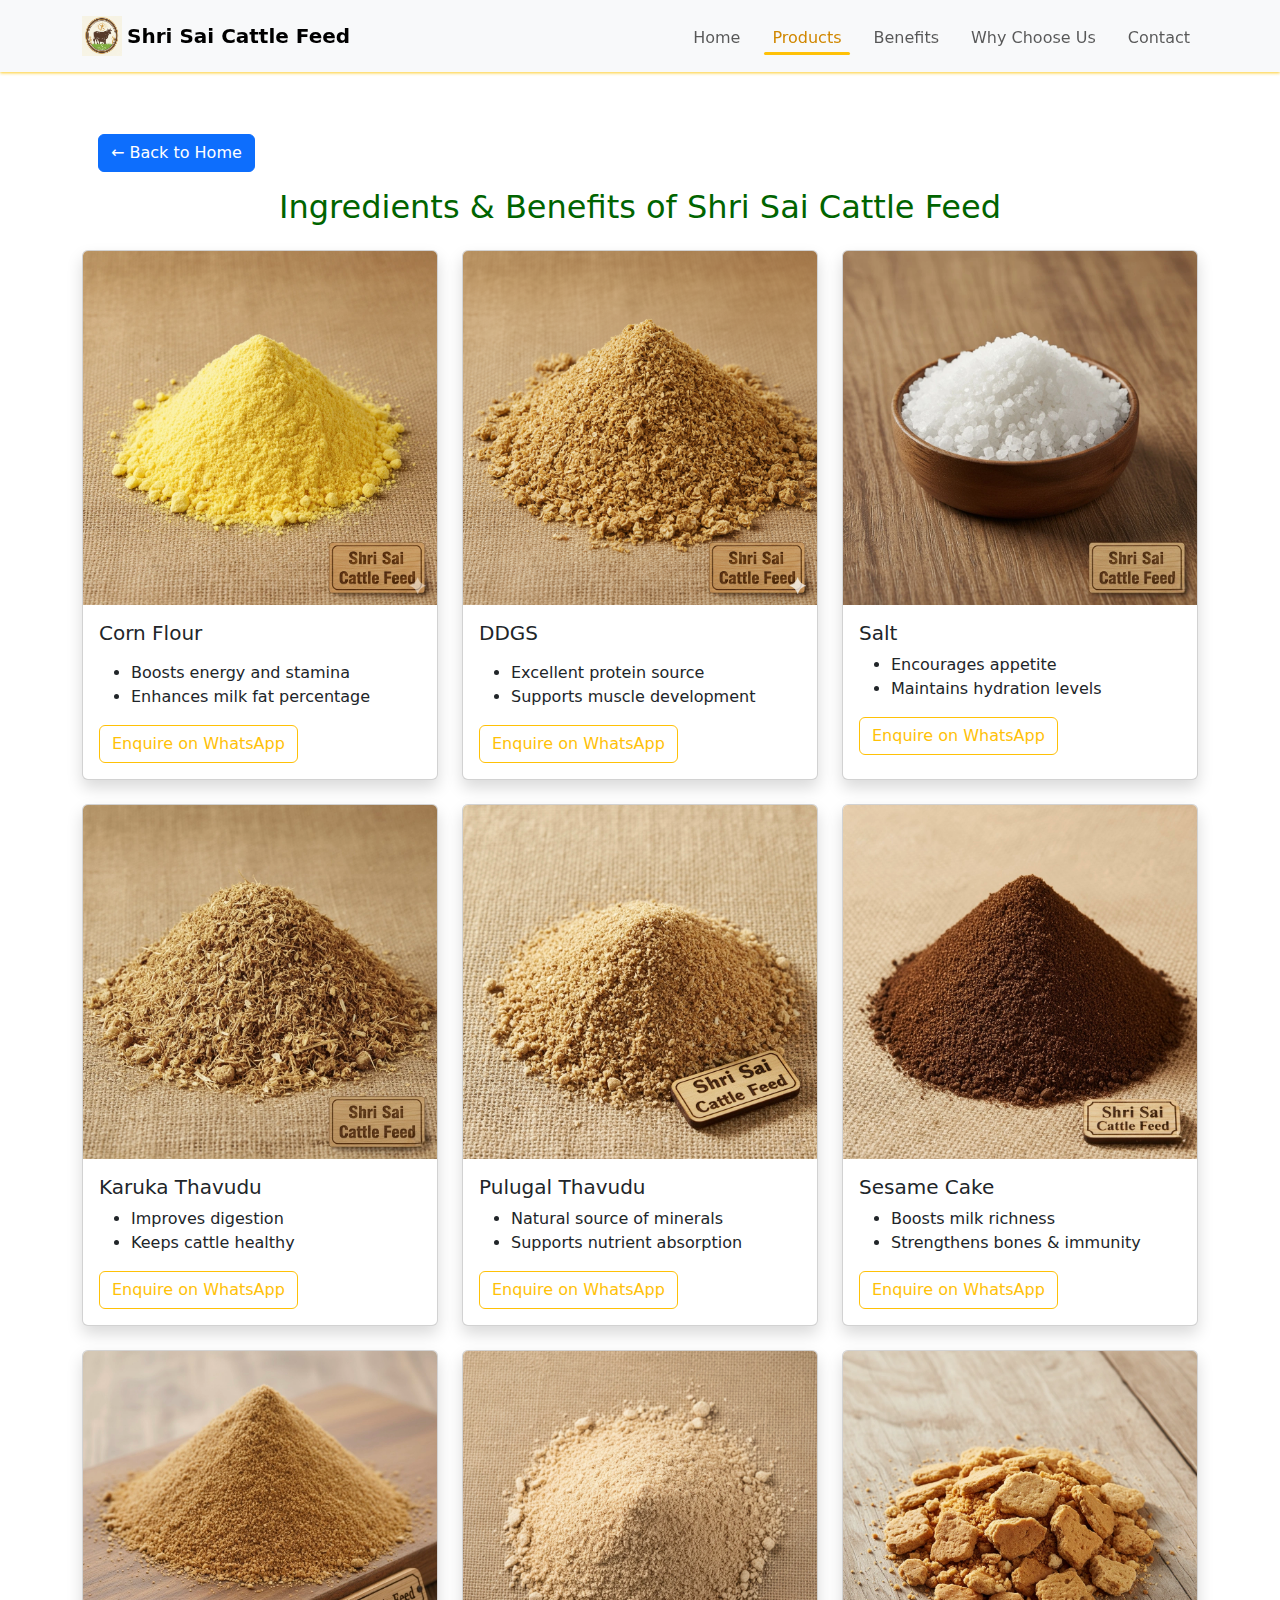
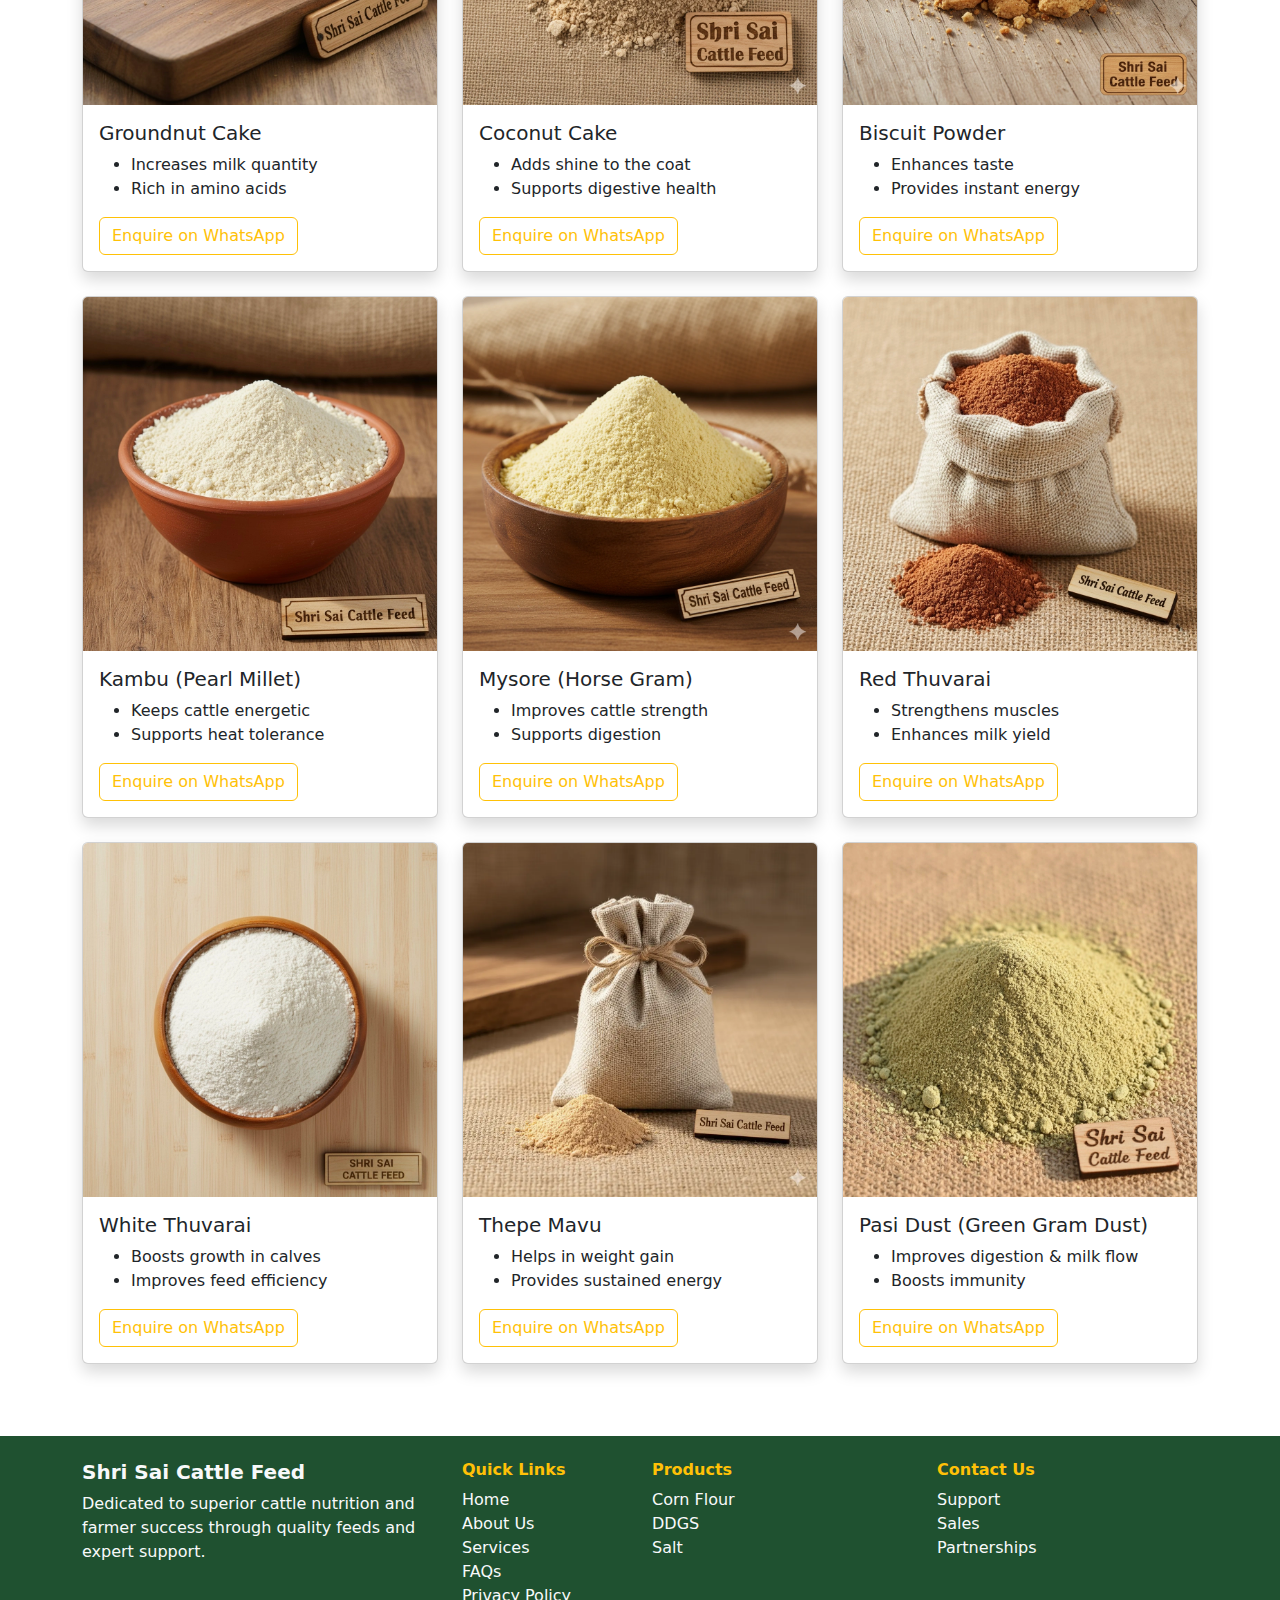
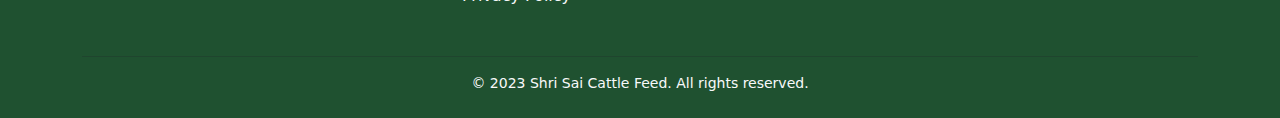
<file: product.html>
<!DOCTYPE html>
<html lang="en">

<head>
    <meta charset="UTF-8">
    <meta name="viewport" content="width=device-width, initial-scale=1.0">
    <title>Shri Sai Cattle Feed | Products</title>
    <link rel="stylesheet" href="index.css">
    <link href="https://cdn.jsdelivr.net/npm/bootstrap@5.3.8/dist/css/bootstrap.min.css" rel="stylesheet">
</head>

<body data-bs-spy="scroll" data-bs-target="#navbarNav" data-bs-offset="80" tabindex="0">
    <nav class="navbar navbar-expand-lg navbar-light bg-light py-3 fixed-top custom-shadow">
        <div class="container">
            <img src="image/Shri-Sai-Cattle-Feed-Logo.png" alt="Sai logo" width="40" height="40"/> &nbsp;
            <a class="navbar-brand" href="#">Shri Sai Cattle Feed</a>
            <button class="navbar-toggler" type="button" data-bs-toggle="collapse" data-bs-target="#navbarNav"
                aria-controls="navbarNav" aria-expanded="false" aria-label="Toggle navigation">
                <span class="navbar-toggler-icon"></span>
            </button>
            <div class="collapse navbar-collapse" id="navbarNav">
                <ul class="navbar-nav ms-auto">
                    <li class="nav-item"><a class="nav-link" href="index.html#about">Home</a></li>
                    <li class="nav-item"><a class="nav-link active" href="#products">Products</a></li>
                    <li class="nav-item"><a class="nav-link" href="index.html#benefits">Benefits</a></li>
                    <li class="nav-item"><a class="nav-link" href="index.html#whychoose">Why Choose Us</a></li>
                    <li class="nav-item"><a class="nav-link" href="index.html#contact">Contact</a></li>
                </ul>
            </div>
        </div>
    </nav>
    <div class="container my-5">
        <a href="index.html" class="btn btn-primary m-3">← Back to Home</a>
        <h2 class="text-center mb-4">Ingredients & Benefits of Shri Sai Cattle Feed</h2>

        <div class="row">
            <!-- 1. Corn -->
            <div class="col-md-4 mb-4">
                <div class="card h-100 shadow">
                    <img src="image/Corn Flour.webp" class="card-img-top" alt="Corn Flour">
                    <div class="card-body">
                        <h5 class="card-title">Corn Flour</h5>
                        <p class="card-text">
                        <ul>
                            <li>Boosts energy and stamina</li>
                            <li>Enhances milk fat percentage</li>
                        </ul>
                        </p>
                        <a href="https://wa.me/9597114210?text=I%20want%20to%20enquire%20about%20Corn" target="_blank"
                            class="btn btn-outline-warning">Enquire on WhatsApp</a>
                    </div>
                </div>
            </div>
            <!-- 2. DDGS -->
            <div class="col-md-4 mb-4">
                <div class="card h-100 shadow">
                    <img src="image/DDGS.png" class="card-img-top" alt="DDGS">
                    <div class="card-body">
                        <h5 class="card-title">DDGS</h5>
                        <p class="card-text">
                        <ul>
                            <li>Excellent protein source</li>
                            <li>Supports muscle development</li>
                        </ul>
                        </p>
                        <a href="https://wa.me/9597114210?text=I%20want%20to%20enquire%20about%20DDGS" target="_blank"
                            class="btn btn-outline-warning">Enquire on WhatsApp</a>
                    </div>
                </div>
            </div>
            <!-- 3. Salt -->
            <div class="col-md-4 mb-4">
                <div class="card h-100 shadow">
                    <img src="image/Salt.webp" class="card-img-top" alt="Salt">
                    <div class="card-body">
                        <h5 class="card-title">Salt</h5>
                        <ul>
                            <li>Encourages appetite</li>
                            <li>Maintains hydration levels</li>
                        </ul>
                        <a href="https://wa.me/9597114210?text=I%20want%20to%20enquire%20about%20Salt" target="_blank"
                            class="btn btn-outline-warning">Enquire on WhatsApp</a>
                    </div>
                </div>
            </div>
        </div>
        <div class="row">
            <!-- 4. Karuka Thavudu -->
            <div class="col-md-4 mb-4">
                <div class="card h-100 shadow">
                    <img src="image/Karuka Thavudu.webp" class="card-img-top" alt="Karuka Thavudu">
                    <div class="card-body">
                        <h5 class="card-title">Karuka Thavudu</h5>
                        <ul>
                            <li>Improves digestion</li>
                            <li>Keeps cattle healthy</li>
                        </ul>
                        <a href="https://wa.me/9597114210?text=I%20want%20to%20enquire%20about%20Karuka%20Thavudu"
                            target="_blank" class="btn btn-outline-warning">Enquire on WhatsApp</a>
                    </div>
                </div>
            </div>
            <!-- 5. Pulugal Thavudu -->
            <div class="col-md-4 mb-4">
                <div class="card h-100 shadow">
                    <img src="image/Pulugal Thavudu.webp" class="card-img-top" alt="Pulugal Thavudu">
                    <div class="card-body">
                        <h5 class="card-title">Pulugal Thavudu</h5>
                        <ul>
                            <li>Natural source of minerals</li>
                            <li>Supports nutrient absorption</li>
                        </ul>
                        <a href="https://wa.me/9597114210?text=I%20want%20to%20enquire%20about%20Pulugal%20Thavudu"
                            target="_blank" class="btn btn-outline-warning">Enquire on WhatsApp</a>
                    </div>
                </div>
            </div>
            <!-- 6. Sesame Cake -->
            <div class="col-md-4 mb-4">
                <div class="card h-100 shadow">
                    <img src="image/Sesame Cake.webp" class="card-img-top" alt="Sesame Cake">
                    <div class="card-body">
                        <h5 class="card-title">Sesame Cake</h5>
                        <ul>
                            <li>Boosts milk richness</li>
                            <li>Strengthens bones & immunity</li>
                        </ul>
                        <a href="https://wa.me/9597114210?text=I%20want%20to%20enquire%20about%20Sesame%20Cake"
                            target="_blank" class="btn btn-outline-warning">Enquire on WhatsApp</a>
                    </div>
                </div>
            </div>
        </div>
        <div class="row">
            <!-- 7. Groundnut Cake -->
            <div class="col-md-4 mb-4">
                <div class="card h-100 shadow">
                    <img src="image/Groundnut Cake.webp" class="card-img-top" alt="Groundnut Cake">
                    <div class="card-body">
                        <h5 class="card-title">Groundnut Cake</h5>
                        <ul>
                            <li>Increases milk quantity</li>
                            <li>Rich in amino acids</li>
                        </ul>
                        <a href="https://wa.me/9597114210?text=I%20want%20to%20enquire%20about%20Groundnut%20Cake"
                            target="_blank" class="btn btn-outline-warning">Enquire on WhatsApp</a>
                    </div>
                </div>
            </div>
            <!-- 8. Coconut Cake -->
            <div class="col-md-4 mb-4">
                <div class="card h-100 shadow">
                    <img src="image/Coconut Cake.webp" class="card-img-top" alt="Coconut Cake">
                    <div class="card-body">
                        <h5 class="card-title">Coconut Cake</h5>
                        <ul>
                            <li>Adds shine to the coat</li>
                            <li>Supports digestive health</li>
                        </ul>
                        <a href="https://wa.me/9597114210?text=I%20want%20to%20enquire%20about%20Coconut%20Cake"
                            target="_blank" class="btn btn-outline-warning">Enquire on WhatsApp</a>
                    </div>
                </div>
            </div>
            <!-- 9. Biscuit Powder -->
            <div class="col-md-4 mb-4">
                <div class="card h-100 shadow">
                    <img src="image/Biscuit.webp" class="card-img-top" alt="Biscuit Powder">
                    <div class="card-body">
                        <h5 class="card-title">Biscuit Powder</h5>
                        <ul>
                            <li>Enhances taste</li>
                            <li>Provides instant energy</li>
                        </ul>
                        <a href="https://wa.me/9597114210?text=I%20want%20to%20enquire%20about%20Biscuit%20Powder"
                            target="_blank" class="btn btn-outline-warning">Enquire on WhatsApp</a>
                    </div>
                </div>
            </div>
        </div>
        <div class="row">
            <!-- 10. Kambu -->
            <div class="col-md-4 mb-4">
                <div class="card h-100 shadow">
                    <img src="image/Kambu Flour (Pearl Millet).webp" class="card-img-top" alt="Kambu">
                    <div class="card-body">
                        <h5 class="card-title">Kambu (Pearl Millet)</h5>
                        <ul>
                            <li>Keeps cattle energetic</li>
                            <li>Supports heat tolerance</li>
                        </ul>
                        <a href="https://wa.me/9597114210?text=Enquiry%20about%20Kambu%20(Pearl%20Millet)"
                            target="_blank" class="btn btn-outline-warning">Enquire on WhatsApp</a>
                    </div>
                </div>
            </div>
            <!-- 11. Mysore -->
            <div class="col-md-4 mb-4">
                <div class="card h-100 shadow">
                    <img src="image/Mysore Gram.webp" class="card-img-top" alt="Mysore">
                    <div class="card-body">
                        <h5 class="card-title">Mysore (Horse Gram)</h5>
                        <ul>
                            <li>Improves cattle strength</li>
                            <li>Supports digestion</li>
                        </ul>
                        <a href="https://wa.me/9597114210?text=Enquiry%20about%20Mysore%20(Horse%20Gram)"
                            target="_blank" class="btn btn-outline-warning">Enquire on WhatsApp</a>
                    </div>
                </div>
            </div>
            <!-- 12. Red Thuvarai -->
            <div class="col-md-4 mb-4">
                <div class="card h-100 shadow">
                    <img src="image/Red Thuvarai.webp" class="card-img-top" alt="Red Thuvarai">
                    <div class="card-body">
                        <h5 class="card-title">Red Thuvarai</h5>
                        <ul>
                            <li>Strengthens muscles</li>
                            <li>Enhances milk yield</li>
                        </ul>
                        <a href="https://wa.me/9597114210?text=Enquiry%20about%20Red%20Thuvarai" target="_blank"
                            class="btn btn-outline-warning">Enquire on WhatsApp</a>
                    </div>
                </div>
            </div>

        </div>
        <div class="row">
            <!-- 13. White Thuvarai -->
            <div class="col-md-4 mb-4">
                <div class="card h-100 shadow">
                    <img src="image/White Thuvarai.webp" class="card-img-top" alt="White Thuvarai">
                    <div class="card-body">
                        <h5 class="card-title">White Thuvarai</h5>
                        <ul>
                            <li>Boosts growth in calves</li>
                            <li>Improves feed efficiency</li>
                        </ul>
                        <a href="https://wa.me/9597114210?text=Enquiry%20about%20White%20Thuvarai" target="_blank"
                            class="btn btn-outline-warning">Enquire on WhatsApp</a>
                    </div>
                </div>
            </div>
            <!-- 14. Thepe Mavu -->
            <div class="col-md-4 mb-4">
                <div class="card h-100 shadow">
                    <img src="image/Thepe Mavu.webp" class="card-img-top" alt="Thepe Mavu">
                    <div class="card-body">
                        <h5 class="card-title">Thepe Mavu</h5>
                        <ul>
                            <li>Helps in weight gain</li>
                            <li>Provides sustained energy</li>
                        </ul>
                        <a href="https://wa.me/9597114210?text=Enquiry%20about%20Thepe%20Mavu" target="_blank"
                            class="btn btn-outline-warning">Enquire on WhatsApp</a>
                    </div>
                </div>
            </div>
            <!-- 15. Pasi Dust -->
            <div class="col-md-4 mb-4">
                <div class="card h-100 shadow">
                    <img src="image/Pasi Dust.webp" class="card-img-top" alt="Pasi Dust">
                    <div class="card-body">
                        <h5 class="card-title">Pasi Dust (Green Gram Dust)</h5>
                        <ul>
                            <li>Improves digestion & milk flow</li>
                            <li>Boosts immunity</li>
                        </ul>
                        <a href="https://wa.me/9597114210?text=Enquiry%20about%20Pasi%20Dust%20(Green%20Gram%20Dust)"
                            target="_blank" class="btn btn-outline-warning">Enquire on WhatsApp</a>
                    </div>
                </div>
            </div>
        </div>
    </div>

    </div>
    <!-- footer section -->
    <footer class="py-4">
        <div class="container">
            <div class="row align-items-start">
                <!-- Logo and Description -->
                <div class="col-md-4 mb-3">
                    <h5 class="fw-bold text-light">Shri Sai Cattle Feed</h5>
                    <p class="text-light">Dedicated to superior cattle nutrition and farmer success through quality
                        feeds and expert
                        support.</p>
                    <div class="social-icons">
                        <a href="#" class="me-2"><i class="bi bi-facebook"></i></a>
                        <a href="#" class="me-2"><i class="bi bi-twitter"></i></a>
                        <a href="#" class="me-2"><i class="bi bi-instagram"></i></a>
                        <a href="#"><i class="bi bi-whatsapp"></i></a>
                    </div>
                </div>

                <!-- Quick Links -->
                <div class="col-md-2 mb-3">
                    <h6 class="fw-bold text-warning">Quick Links</h6>
                    <ul class="list-unstyled">
                        <li><a href="index.html#home" class="text-decoration-none text-light">Home</a></li>
                        <li><a href="index.html#about" class="text-decoration-none text-light">About Us</a></li>
                        <li><a href="index.html#" class="text-decoration-none text-light">Services</a></li>
                        <li><a href="index.html#" class="text-decoration-none text-light">FAQs</a></li>
                        <li><a href="index.html#" class="text-decoration-none text-light">Privacy Policy</a></li>
                    </ul>
                </div>

                <!-- Products -->
                <div class="col-md-3 mb-3">
                    <h6 class="fw-bold text-warning">Products</h6>
                    <ul class="list-unstyled">
                        <li><a href="#products" class="text-decoration-none text-light">Corn Flour</a></li>
                        <li><a href="#products" class="text-decoration-none text-light">DDGS</a></li>
                        <li><a href="#products" class="text-decoration-none text-light">Salt</a></li>
                    </ul>
                </div>

                <!-- Contact Us -->
                <div class="col-md-3 mb-3">
                    <h6 class="fw-bold text-warning">Contact Us</h6>
                    <ul class="list-unstyled">
                        <li><a href="#contact" class="text-decoration-none text-light">Support</a></li>
                        <li><a href="#contact" class="text-decoration-none text-light">Sales</a></li>
                        <li><a href="#contact" class="text-decoration-none text-light">Partnerships</a></li>
                    </ul>
                </div>
            </div>

            <hr>

            <div class="text-center small text-light">
                &copy; 2023 Shri Sai Cattle Feed. All rights reserved.
            </div>
        </div>
    </footer>

</body>

</html>
</file>
<file: index.css>
html{
    scroll-padding-top: 75px;
}

/* When Tamil is active */
html[lang="ta"] * {
    font-family: 'Noto Sans Tamil', sans-serif !important;
}
html[lang="ta"] .navbar .nav-link {
    font-size: 0.90rem !important;  
    white-space: nowrap !important; 
    margin-top: -3px;
}

html[lang="ta"] body {
    font-size: 0.95rem !important;
    font-family: 'Inter', 'Noto Sans Tamil', sans-serif;
}

html[lang="ta"] h1 {
    font-size: 2rem !important;
}

html[lang="ta"] h2 {
    font-size: 1.65rem !important;
}

html[lang="ta"] h3 {
    font-size: 1.35rem !important;
}

html[lang="ta"] p,
html[lang="ta"] li,
html[lang="ta"] a,
html[lang="ta"] span {
    font-size: 0.93rem !important; 
}

body {
    font-family: 'Arial', sans-serif;
    background-color: #fff;
    color: #444444;
    padding-top: 70px;
}

h1,
h2,
h3,
h4 {
    font-weight: 700;
}

body h2 {
    color: darkgreen;
}

a {
    text-decoration: none;
}

.container {
    max-width: 1140px;
}

/* Navbar */
.navbar {
    padding: 1rem 0;
}

.custom-shadow {
    box-shadow: 0 1px 3px rgba(254, 202, 33, 0.954);
}

.navbar-brand {
    font-weight: bold;
    font-size: 1.5rem;
}

.navbar .nav-link {
    position: relative;
    display: inline-block;
    padding-bottom: 5px;
    margin-left: 1rem;
    font-weight: 500;
    transition: color 0.3s ease;
}

.navbar .nav-link::after {
    content: "";
    position: absolute;
    left: 0;
    bottom: 0;
    width: 0%;
    height: 3px;
    background-color: #ffc107;
    border-radius: 2px;
    transition: width 0.3s ease;
}

.navbar-nav .nav-link.active {
    color: #d08700 !important;
}

.navbar .nav-link.active::after {
    width: 100%;
}

.navbar .btn-language {
    background-color: white;
    font-weight: 600;
    border-radius: 20px;
    padding: 5px 15px;
    transition: 0.3s ease;
    cursor: pointer;
}

.navbar .btn-language span {
    transition: color 0.3s ease;
    opacity: 0.3s ease;
}

.active-lang {
    font-weight: 900;
    color: #1b5e20 !important; 
}

.inactive-lang {
    opacity: 0.4;
}

#langToggleBtnMobile {
    border: 2px solid #ff9800;
    background-color: white;
    color: #ff9800;
    font-weight: 400;
    border-radius: 10px;
    padding: 2px 6px;
    font-size: 0.85rem;
    white-space: nowrap;
}

#about {
    background-color: antiquewhite;
}

#about .btn-warning:hover{
    color:#fff;
}

/* Products Cards */
#products .card {
    border: none;
    border-radius: 12px;
    transition: transform 0.5s ease;
}

#products .card:hover {
    transform: translateY(-15px);
}

#products .btn-warning {
    border-color: #b67c1c;
    color: #b67c1c;
}

#products .card-body{
    text-align: left;
}

#products .btn-warning:hover {
    background-color: #b67c1c;
    color: #fff;
}

/* benefits */
#benefits {
    background-color: antiquewhite;
}

#benefits .img-fluid {
    width: 80%;
}

.fade-in {
    opacity: 0;
    transform: translateY(30px);
    animation: fadeInUp 1s ease forwards;
}
@keyframes fadeInUp {
    to {
        opacity: 1;
        transform: translateY(0);
    }
}

#missionvision{
    background-color: antiquewhite;
}
/* why choose us */
#whychoose .accordion-button {
    font-size: 1.1rem;
}

#whychoose .accordion-body {
    font-size: 0.95rem;
    color: #444;
}

/* Remove blue focus background */
.accordion-button:focus {
    box-shadow: none !important;
    background-color: white !important;
}

.accordion-button:not(.collapsed) {
    background-color: white !important;
    color: #000;
}

#contact {
    background-color: antiquewhite;
}

#contactForm {
    border: 1px solid rgba(255, 255, 255, 0.3);
    box-shadow: 0px 4px 6px rgba(0, 0, 0, 0.1);
    border-radius: 15px;
    padding: 20px;

}

/* footer */
footer {
    background-color: #1f5130;
}
footer .social-icons i{
    color: antiquewhite;
}

.footer-logo {
    width: 50px;  
    height: 50px;
    object-fit: contain;
    display: block;
    margin-bottom: 10px;
}

/* Center only on mobile */
@media (max-width: 600px) {
    .footer-logo {
        margin-left: auto;
        margin-right: auto;
    }
}

.expand-social {
    position: fixed;
    right: 20px;
    bottom: -80px;
    z-index: 999;
}

.expand-social {
    display: none;
}

.expand-social .main-btn {
    width: 50px;
    height: 50px;
    background: #ffc107;
    color: #000;
    border-radius: 50%;
    display: flex;
    justify-content: center;
    align-items: center;
    font-size: 20px;
    box-shadow: 0 4px 10px rgba(0,0,0,0.25);
    cursor: pointer;
    transition: 0.3s ease;
}

.expand-social .social-items {
    display: flex;
    flex-direction: column;
    align-items: center;
    opacity: 0;
    pointer-events: none;
    transition: 0.3s ease;
    transform: translateY(-200px);
}

.expand-social .social-items a {
    width: 35px;
    height: 35px;
    background: #fff;
    color: #000;
    border-radius: 50%;
    margin-top: 10px;
    display: flex;
    justify-content: center;
    align-items: center;
    font-size: 20px;
    text-decoration: none;
    box-shadow: 0 3px 10px rgba(0,0,0,0.25);
    transition: 0.3s ease;
}

.expand-social .social-items a:hover {
    transform: scale(1.1);
    background: #ffc107;
    color: #000;
}

.expand-social.active .social-items {
    opacity: 1;
    pointer-events: auto;
    transform: translateY(-210px);
}

.expand-social{
    opacity: 1;
    transition: opacity 0.5s ease;
}

.expand-social.dim{
    opacity: 0.4;
}

/* Mobile optimization */
@media (max-width: 600px) {
    .expand-social .main-btn {
        width: 50px;
        height: 50px;
        font-size: 24px;
    }
    .expand-social .social-items a {
        width: 40px;
        height: 40px;
        font-size: 18px;
    }
}

/* Full-screen splash */
#splash {
    position: fixed;
    top: 0;
    left: 0;
    width: 100%;
    height: 100%;
    background: #ffffff;
    display: flex;
    justify-content: center;
    align-items: center;
    z-index: 9999;
}

.splash-content {
    text-align: center;
}

.splash-content h2 {
    font-size: 1.5rem;
    font-weight: 600;
    letter-spacing: 1px;
    margin-top: 30px;
    color: #1f5130;
    font-family: 'Poppins', sans-serif;;
}

#splash img {
    width: 180px;
    animation: zoomFade 3s ease-in-out;
}

@keyframes zoomFade {
    from { opacity: 0; transform: scale(0.9); }
    to { opacity: 1; transform: scale(1.5); }
}

@media (max-width: 991px) {
    #langToggleBtnMobile {
        display: inline-flex;
        align-items: center;
        justify-content: center;
    }
}

/* Tooltip style */
.lang-tooltip {
    position: absolute;
    top: 60px;
    right: 55px;
    background: #ffc107;
    color: #000;
    padding: 8px 12px;
    border-radius: 10px;
    font-size: 14px;
    font-weight: 600;
    box-shadow: 0 4px 10px rgba(0,0,0,0.25);
    z-index: 9999;
    opacity: 0;
    pointer-events: none;
    transform: translateY(-10px);
    transition: opacity 0.4s ease, transform 0.4s ease;
    white-space: nowrap;
}

.lang-tooltip.show {
    opacity: 1;
    transform: translateY(0);
}

.lang-tooltip::after {
    content: "";
    position: absolute;
    right: 10px;
    top: -8px;
    border-width: 0 6px 8px 6px;
    border-style: solid;
    border-color: transparent transparent #ffc107 transparent;
}

.fade-left, .fade-up {
    opacity: 0;
    transition: all 0.8s ease-out;
}

.fade-left {
    transform: translateX(-25px);
}

.fade-up {
    transform: translateY(25px);
}

.show {
    opacity: 1;
    transform: translate(0);
}

.fade-left, .fade-right {
    opacity: 0;
    transition: all 0.9s ease-out;
}

.fade-left {
    transform: translateX(-40px);
}

.fade-right {
    transform: translateX(40px);
}

.show {
    opacity: 1;
    transform: translate(0);
}

.section-title {
    opacity: 0;
    transform: translateX(40px);
    transition: all 0.9s ease-out;
}

.section-title.from-left {
    transform: translateX(-40px);
}

.section-title.show {
    opacity: 1;
    transform: translateX(0);
}
</file>
